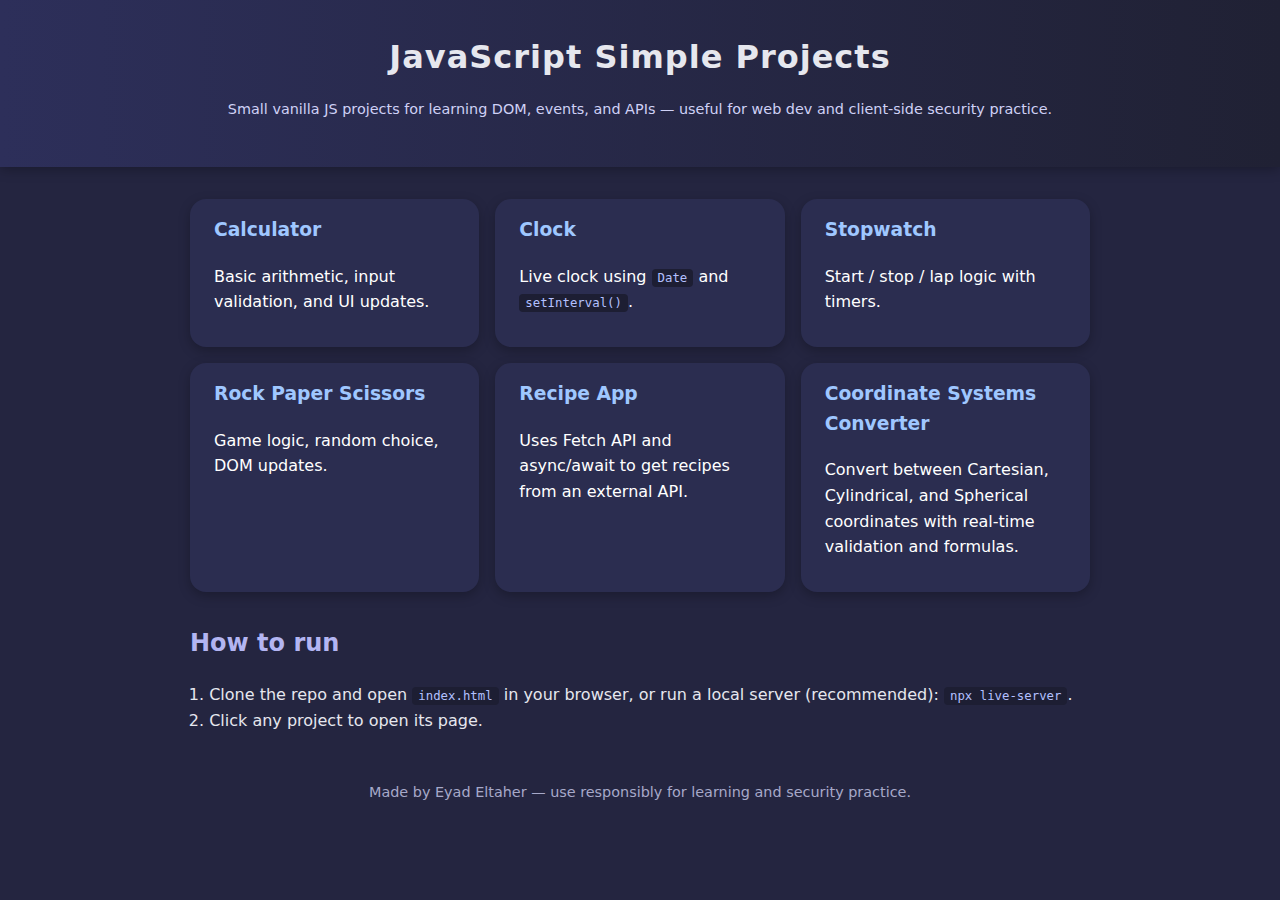
<file: index.html>
<!doctype html>
<html lang="en">
<head>
  <meta charset="utf-8" />
  <meta name="viewport" content="width=device-width,initial-scale=1" />
  <meta name="description" content="A collection of small vanilla JavaScript projects by Eyad Eltaher — from calculator and clock to coordinate system converter.">
  <title>JavaScript Simple Projects</title>


  <link rel="icon" href="data:image/svg+xml,<svg xmlns='http://www.w3.org/2000/svg' viewBox='0 0 100 100'><text y='.9em' font-size='90'>⚡</text></svg>">

  <style>
    body {
      font-family: Inter, system-ui, "Segoe UI", Roboto, Arial, sans-serif;
      margin: 0;
      background: #242540;
      color: #e6e7ee;
      line-height: 1.6;
    }

    header {
      padding: 2rem;
      text-align: center;
      background: linear-gradient(90deg, #2d2f5a, #202134);
      box-shadow: 0 2px 12px rgba(0, 0, 0, 0.3);
    }

    header h1 {
      margin: 0;
      font-size: 2rem;
      letter-spacing: 1px;
    }

    .meta {
      font-size: 0.9rem;
      color: #cfd1f6;
    }


    .container {
      max-width: 900px;
      margin: 2rem auto;
      padding: 0 1rem;
    }

    .grid {
      display: grid;
      grid-template-columns: repeat(auto-fit, minmax(220px, 1fr));
      gap: 1rem;
    }


    .card {
      background-color: #2b2d50;
      color: white;
      border-radius: 1rem;
      padding: 1rem 1.5rem;
      box-shadow: 0 4px 12px rgba(0, 0, 0, 0.25);
      transition: transform 0.25s ease, box-shadow 0.25s ease, background-color 0.25s ease;
      cursor: pointer;
    }

    .card:hover,
    .card.touch-hover {
      transform: translateY(-6px);
      background-color: #2e3058;
      box-shadow: 0 10px 25px rgba(0, 0, 0, 0.4);
    }

    .card h3 {
      margin-top: 0;
    }

    .card h3 a {
      text-decoration: none;
      color: #9fc7ff;
      transition: color 0.2s ease, text-shadow 0.25s ease;
    }

    .card h3 a:hover {
      color: #c9e2ff;
      text-shadow: 0 0 8px rgba(159, 199, 255, 0.5);
    }


    code {
      background: #1d1e33;
      padding: 2px 6px;
      border-radius: 4px;
      color: #b3c0ff;
      font-size: 0.95em;
    }


    section h2 {
      margin-top: 0;
      color: #b3b5f2;
    }

    ol {
      padding-left: 1.2rem;
    }


    footer {
      margin: 3rem 0;
      text-align: center;
      color: #a7a9c9;
      font-size: 0.9rem;
    }


    @media (prefers-reduced-motion: reduce) {
      .card {
        transition: none;
      }
    }
  </style>
</head>
<body>
  <header>
    <h1>JavaScript Simple Projects</h1>
    <p class="meta">Small vanilla JS projects for learning DOM, events, and APIs — useful for web dev and client-side security practice.</p>
  </header>

  <main class="container">
    <section class="grid">
      <article class="card">
        <h3><a href="projects/calculator/index.html">Calculator</a></h3>
        <p>Basic arithmetic, input validation, and UI updates.</p>
      </article>

      <article class="card">
        <h3><a href="projects/clock/index.html">Clock</a></h3>
        <p>Live clock using <code>Date</code> and <code>setInterval()</code>.</p>
      </article>

      <article class="card">
        <h3><a href="projects/stopwatch/index.html">Stopwatch</a></h3>
        <p>Start / stop / lap logic with timers.</p>
      </article>

      <article class="card">
        <h3><a href="projects/rock-paper-scissors/index.html">Rock Paper Scissors</a></h3>
        <p>Game logic, random choice, DOM updates.</p>
      </article>

      <article class="card">
        <h3><a href="projects/recipe-app/index.html">Recipe App</a></h3>
        <p>Uses Fetch API and async/await to get recipes from an external API.</p>
      </article>

      <article class="card">
        <h3><a href="projects/coordinate-systems-converter/index.html">Coordinate Systems Converter</a></h3>
        <p>Convert between Cartesian, Cylindrical, and Spherical coordinates with real-time validation and formulas.</p>
      </article>
    </section>

    <section style="margin-top:2rem">
      <h2>How to run</h2>
      <ol>
        <li>Clone the repo and open <code>index.html</code> in your browser, or run a local server (recommended): <code>npx live-server</code>.</li>
        <li>Click any project to open its page.</li>
      </ol>
    </section>

    <footer>
      <p>Made by Eyad Eltaher — use responsibly for learning and security practice.</p>
    </footer>
  </main>


  <script>
    document.querySelectorAll('.card').forEach(card => {
      card.addEventListener('touchstart', () => card.classList.add('touch-hover'));
      ['touchend', 'touchcancel'].forEach(evt =>
        card.addEventListener(evt, () => card.classList.remove('touch-hover'))
      );
    });
  </script>
</body>
</html>
</file>
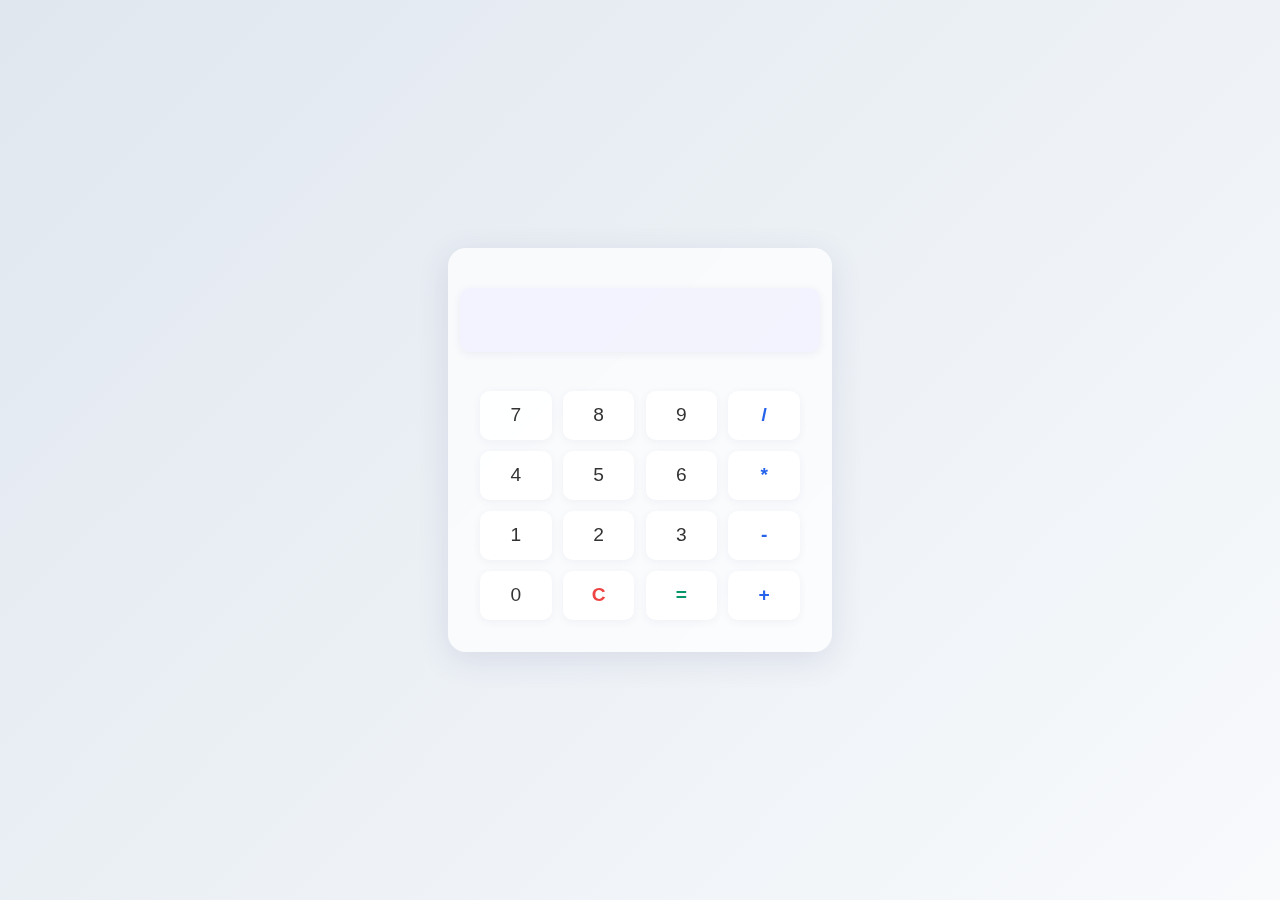
<file: projects/calculator/index.html>
<!DOCTYPE html>
<html lang="en">

<head>
    <meta charset="UTF-8">
    <meta http-equiv="X-UA-Compatible" content="IE=edge">
    <meta name="viewport" content="width=device-width, initial-scale=1.0">
    <title>My Web Page</title>
    <link rel="stylesheet" href="styles.css">
</head>
<body>
    <div id="calculator">
        <input type="text" id="display" disabled readonly>
        <div class="keys">
            <button onclick="appendToDisplay('7')">7</button>
            <button onclick="appendToDisplay('8')">8</button>
            <button onclick="appendToDisplay('9')">9</button>
            <button onclick="appendToDisplay('/')">/</button>
            <button onclick="appendToDisplay('4')">4</button>
            <button onclick="appendToDisplay('5')">5</button>
            <button onclick="appendToDisplay('6')">6</button>
            <button onclick="appendToDisplay('*')">*</button>
            <button onclick="appendToDisplay('1')">1</button>
            <button onclick="appendToDisplay('2')">2</button>
            <button onclick="appendToDisplay('3')">3</button>
            <button onclick="appendToDisplay('-')">-</button>
            <button onclick="appendToDisplay('0')">0</button>
            <button onclick="clearDisplay()">C</button>
            <button onclick="calculateResult()">=</button>
            <button onclick="appendToDisplay('+')">+</button>   
    </div>
    <script src="index.js"></script>
</body>

</html>
</file>
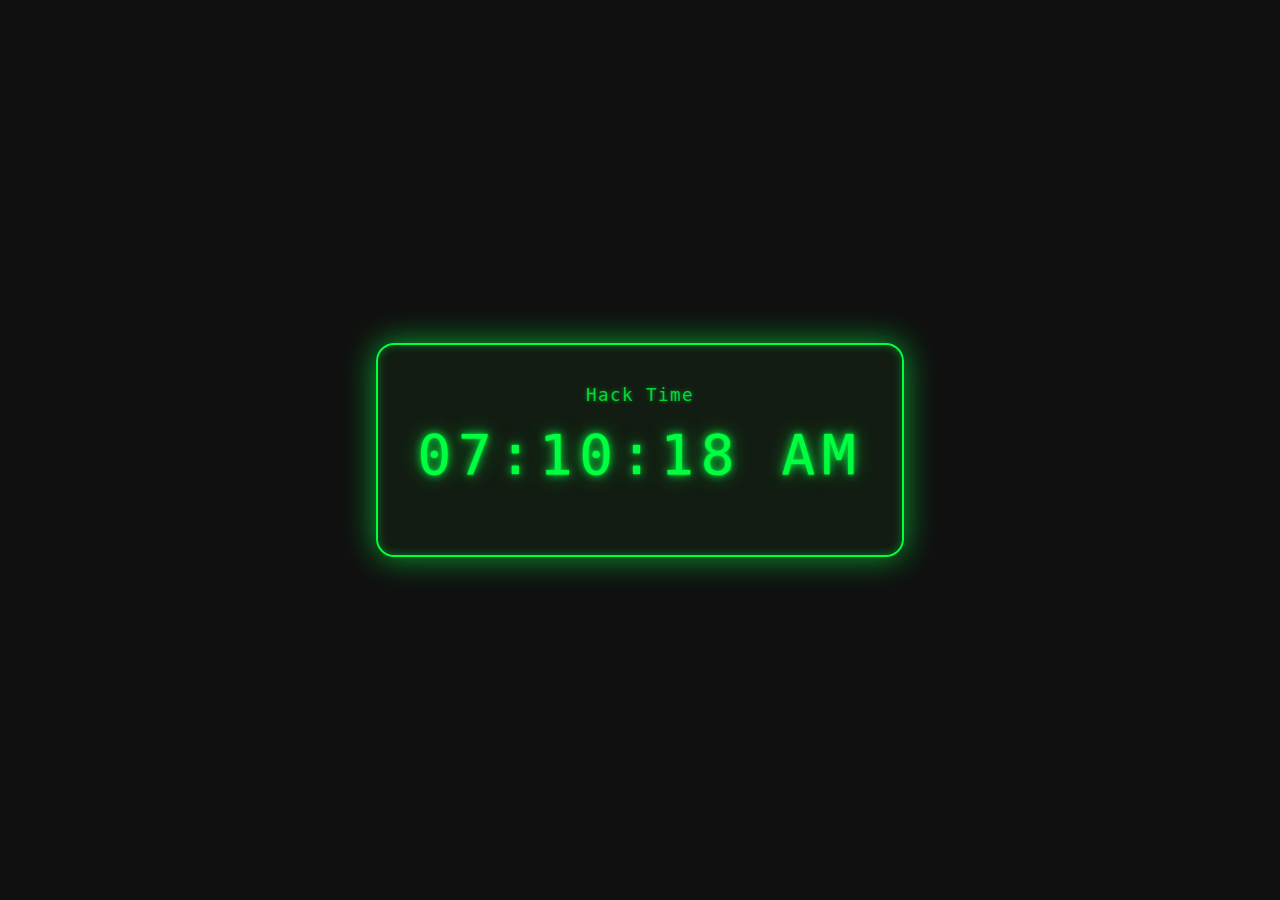
<file: projects/clock/index.html>
<!DOCTYPE html>
<html lang="en">

<head>
    <meta charset="UTF-8">
    <meta http-equiv="X-UA-Compatible" content="IE=edge">
    <meta name="viewport" content="width=device-width, initial-scale=1.0">
    <title>Hacker Digital Clock</title>
    <link rel="stylesheet" href="styles.css">
</head>
<body>
    <div class="clock-container">
        <div class="clock-label">Hack Time</div>
        <div class="digital-clock" id="time">00:00:00</div>
    </div>
    <script src="index.js"></script>
</body>

</html>
</file>
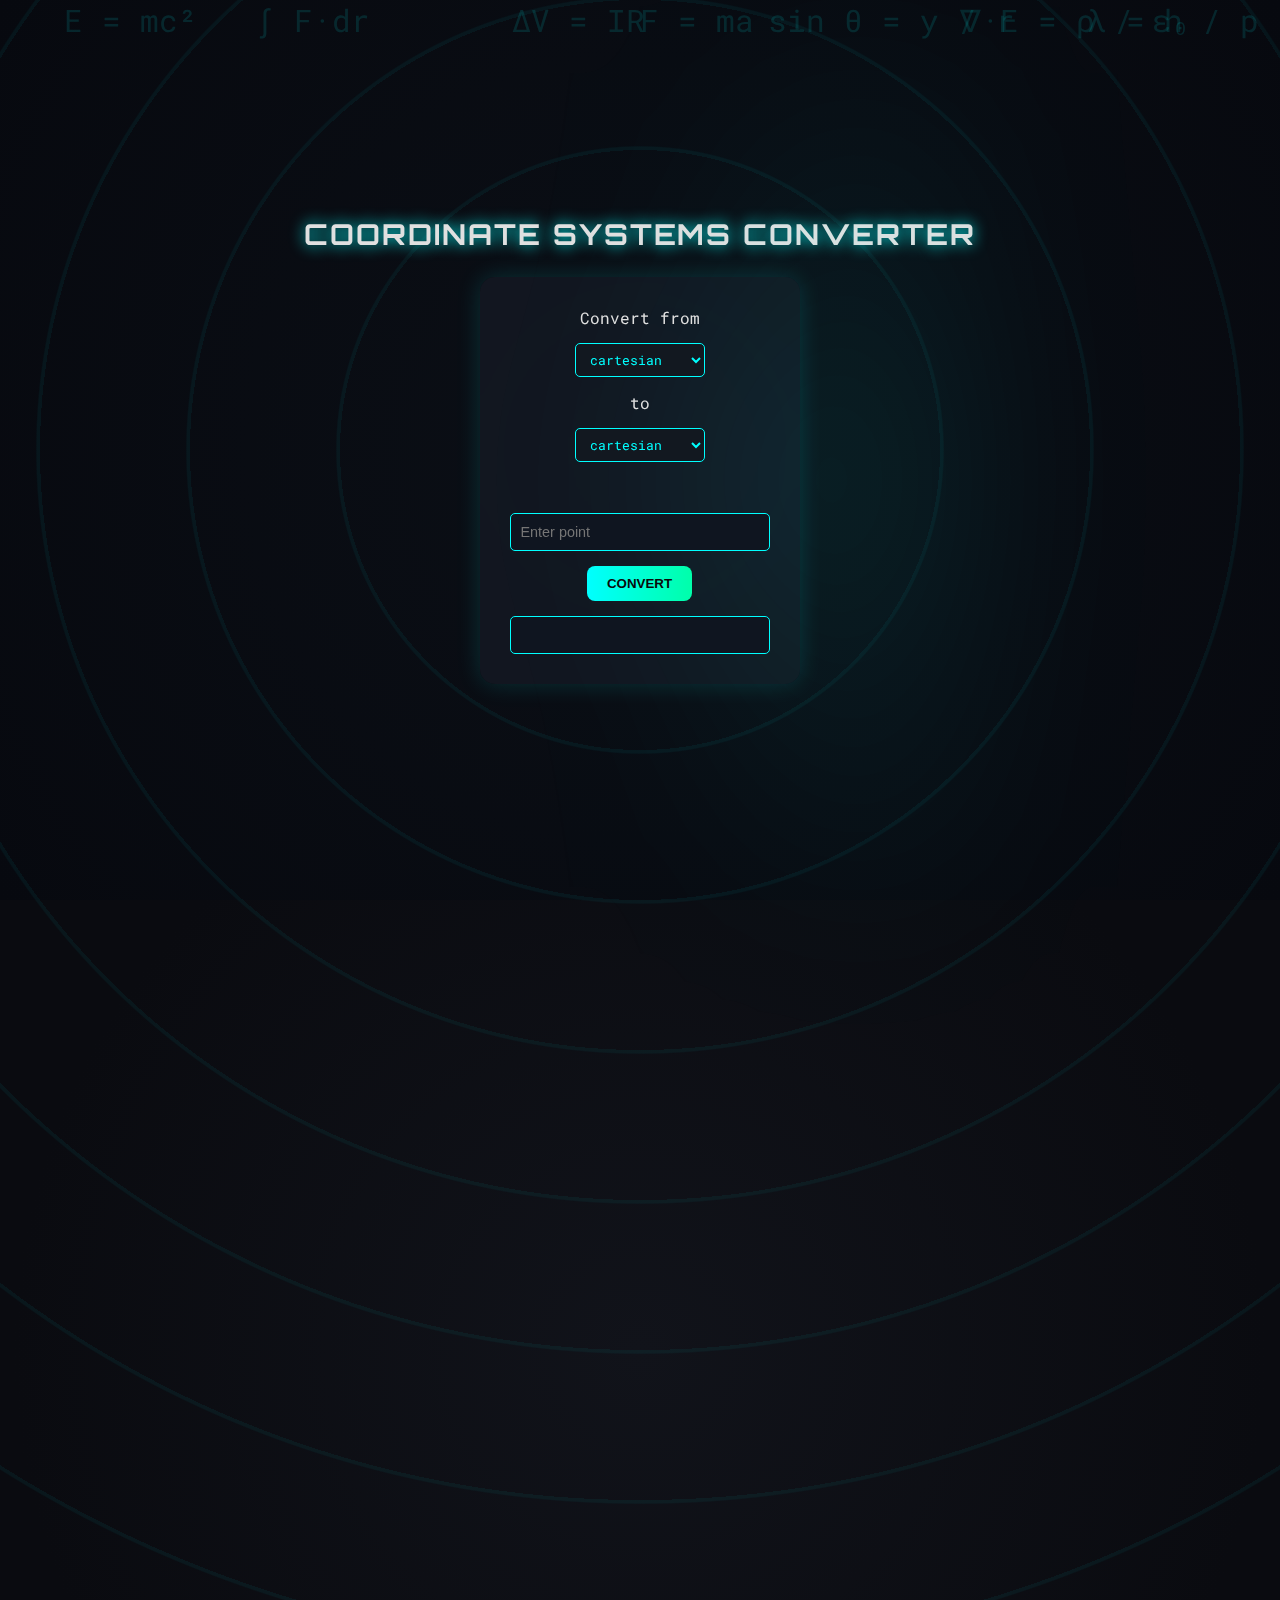
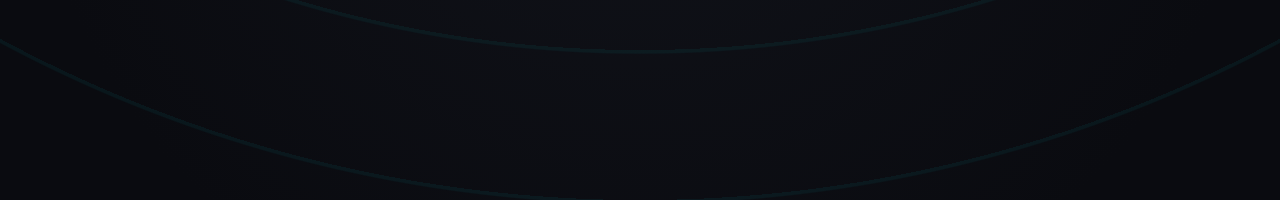
<file: projects/coordinate-systems-converter/index.html>
<!DOCTYPE html>
<html lang="en">

<head>
    <meta charset="UTF-8">
    <meta http-equiv="X-UA-Compatible" content="IE=edge">
    <meta name="viewport" content="width=device-width, initial-scale=1.0">
    <title>coordinate systems converter</title>
    <link rel="stylesheet" href="styles.css">
</head>

<body>

    <div id="equations-bg">
        <span class="eq">E = mc²</span>
        <span class="eq">∫ F·dr</span>
        <span class="eq">ΔV = IR</span>
        <span class="eq">sin θ = y / r</span>
        <span class="eq">∇·E = ρ / ε₀</span>
        <span class="eq">λ = h / p</span>
        <span class="eq">F = ma</span>
    </div>

    <div class="container"></div>
    <h1>coordinate systems converter</h1>
    <form action="">
        <label for="systems">Convert from</label>
        <select class="selectSys" id="fromSelect" name="systems">
            <option value="cartesian">cartesian</option>
            <option value="cylindrical">cylindrical</option>
            <option value="spherical">spherical</option>
        </select>
        <label for="systems">to</label>
        <select class="selectSys" id="toSelect" name="systems">
            <option value="cartesian">cartesian</option>
            <option value="cylindrical">cylindrical</option>
            <option value="spherical">spherical</option>
        </select> <br>
        <input type="text" id="inputBox" placeholder="Enter point">
        <button type="button" onclick="convert()">CONVERT</button>
        <input type="text" id="outputBox" readonly>
    </form>
    </div>
    <script src="index.js"></script>
</body>

</html>
</file>
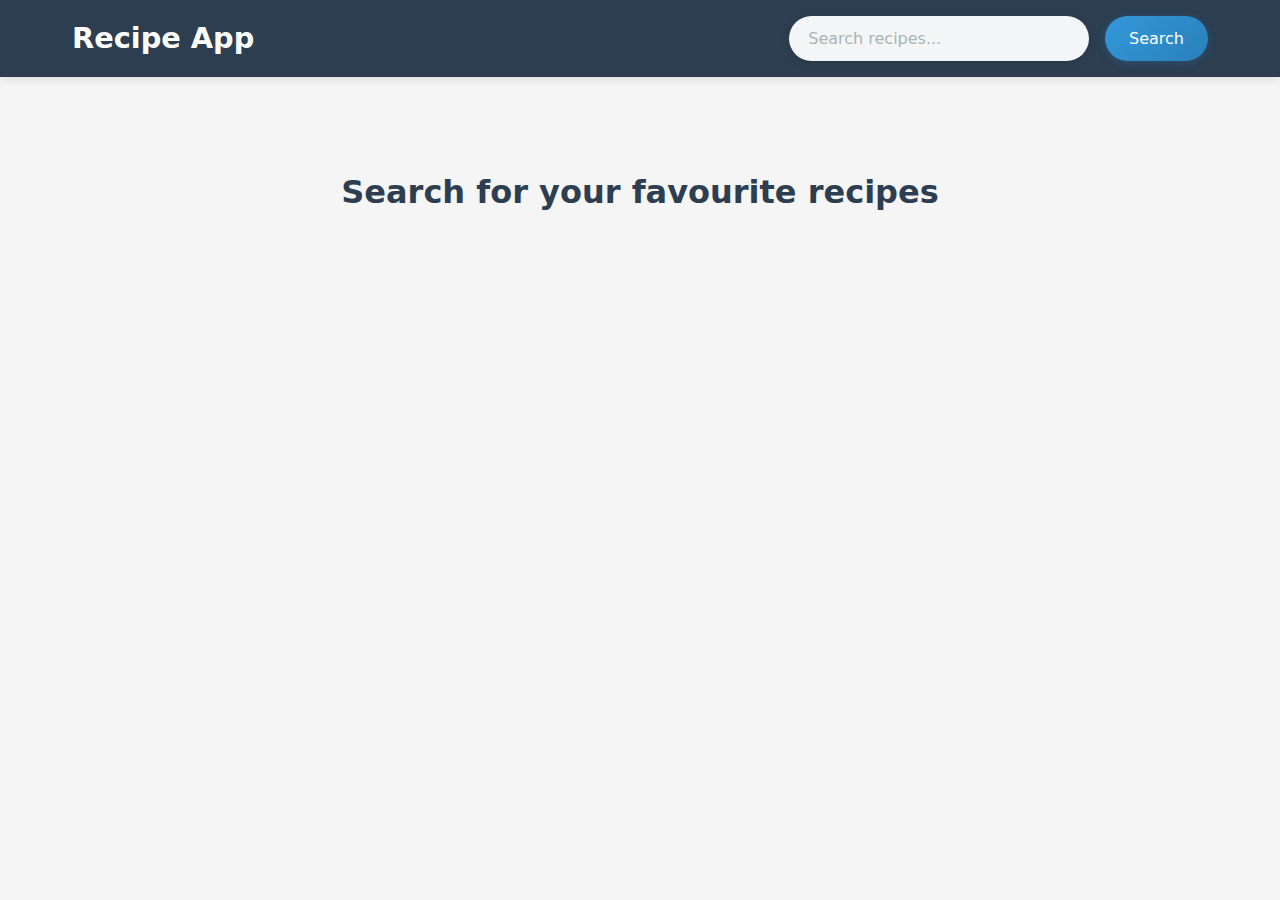
<file: projects/recipe-app/index.html>
<!DOCTYPE html>
<html lang="en" dir="ltr">

<head>
    <meta charset="UTF-8">
    <meta http-equiv="X-UA-Compatible" content="IE=edge">
    <meta name="viewport" content="width=device-width, initial-scale=1.0">
    <title>Recipe App</title>
    <link rel="stylesheet" href="styles.css">

</head>

<body>
    <header>
        <nav>
            <h1>Recipe App</h1>
            <form>
                <input type="text" placeholder="Search recipes..." class="searchBox">
                <button type="button" class="searchBtn">Search</button>
            </form>
        </nav>
    </header>
    <main>
        <section>
            <div class="recipe-container">
                <h2>Search for your favourite recipes</h2>
            </div>
            <div class="recipe-details">
                <button type="button" class="recipe-closeBtn">
                </button>
                <div class="recipe-info">
                </div>
            </div>
        </section>
    </main>
    <script src="index.js"></script>
</body>

</html>
</file>
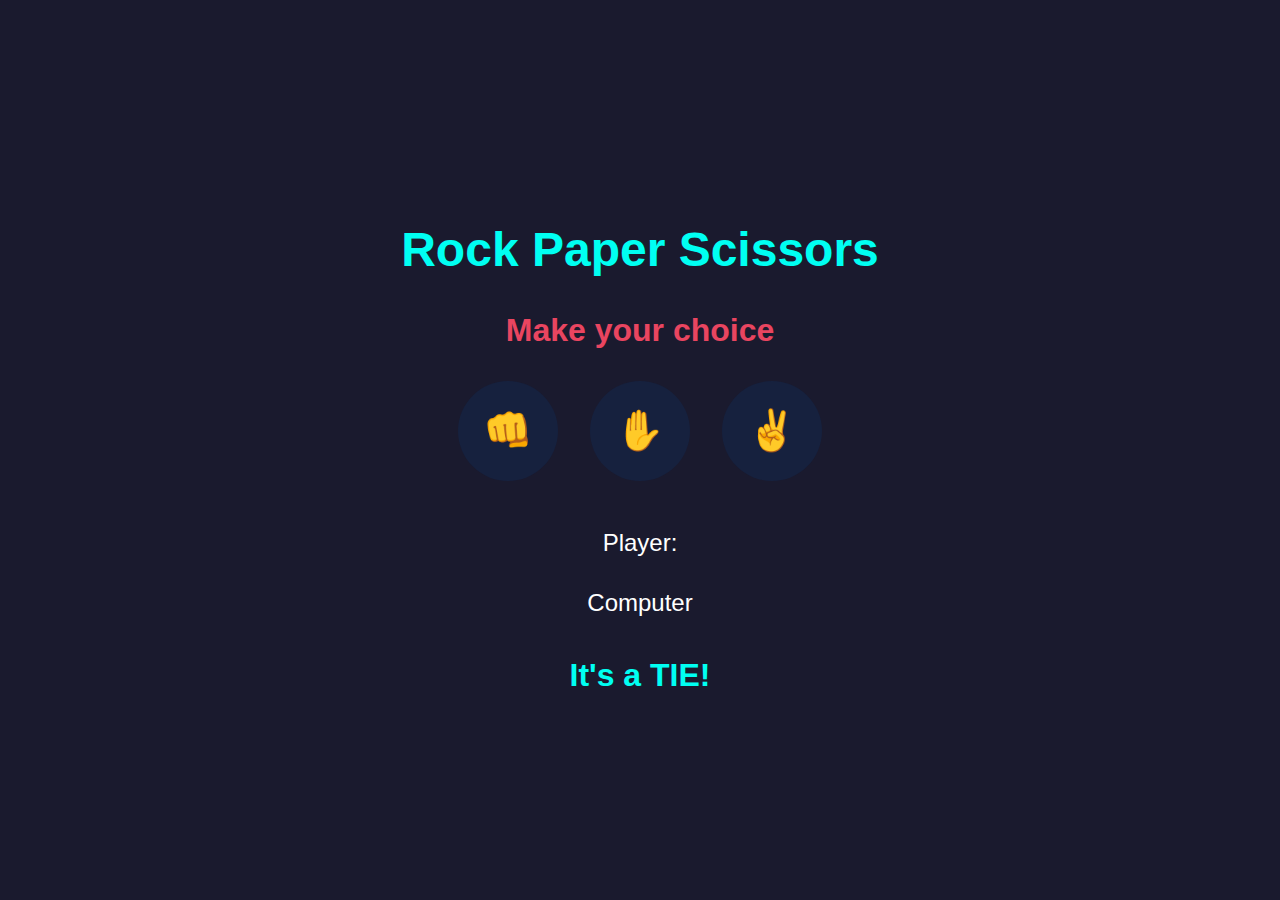
<file: projects/rock-paper-scissors/index.html>
<!DOCTYPE html>
<html lang="en">

<head>
    <meta charset="UTF-8">
    <meta http-equiv="X-UA-Compatible" content="IE=edge">
    <meta name="viewport" content="width=device-width, initial-scale=1.0">
    <title>Rock Paper Scissors</title>
    <link rel="stylesheet" href="styles.css">
</head>
<body>

    <h1>Rock Paper Scissors</h1>
    <h2>Make your choice</h2>

    <div id="choices">
        <button onclick="playGame('rock')">👊</button>
        <button onclick="playGame('paper')">✋</button>
        <button onclick="playGame('scissors')">✌️</button>
    </div>

    <div id="userDisplay">Player: </div>
    <div id="comDisplay">Computer </div>
    <div id="resultDisplay">It's a TIE!</div>

    <script src="index.js"></script>
</body>

</html>
</file>
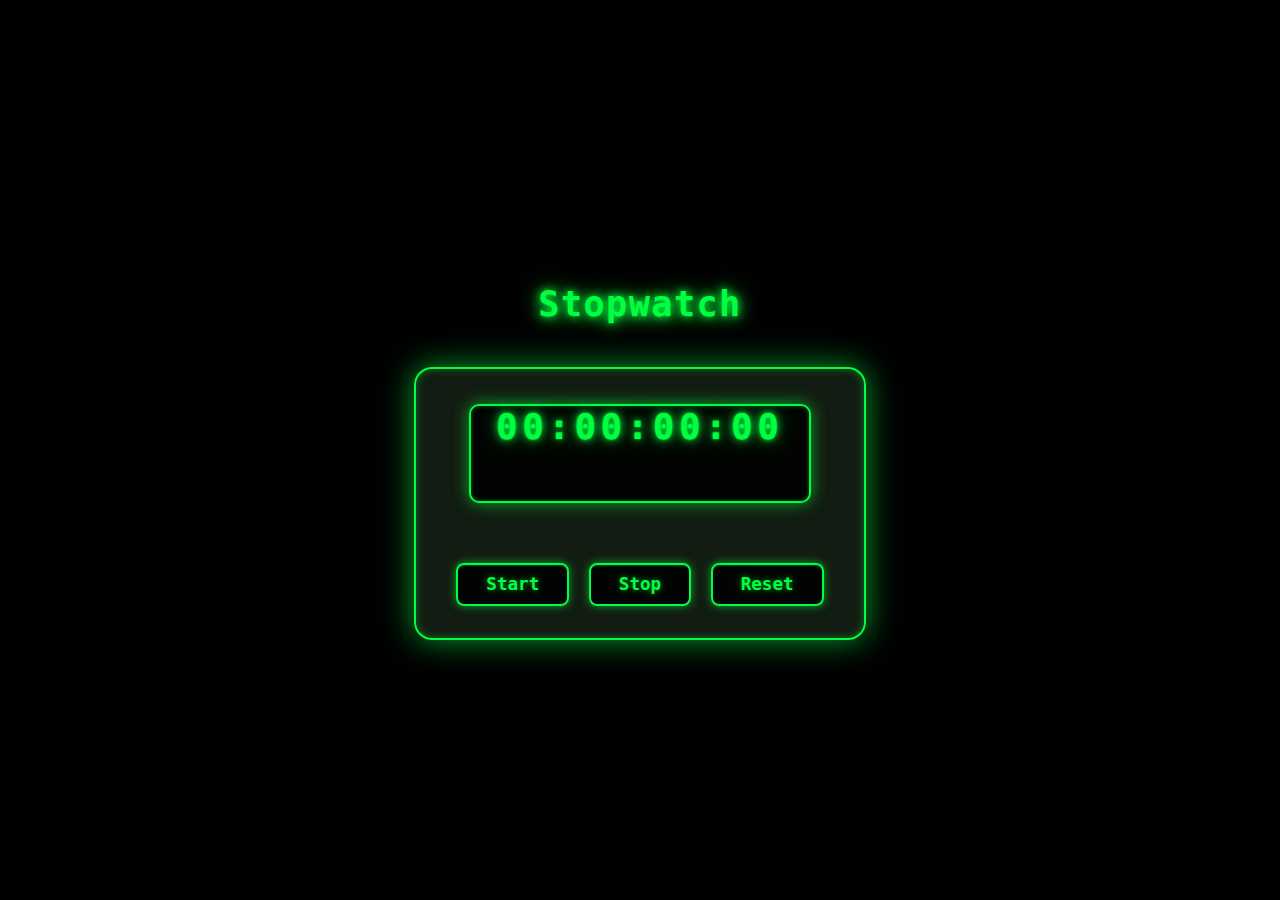
<file: projects/stopwatch/index.html>
<!DOCTYPE html>
<html lang="en">

<head>
    <meta charset="UTF-8">
    <meta http-equiv="X-UA-Compatible" content="IE=edge">
    <meta name="viewport" content="width=device-width, initial-scale=1.0">
    <title>Vista Stopwatch</title>
    <link rel="stylesheet" href="styles.css">
</head>
<body>
    <h1 id="myH1">Stopwatch</h1>
    <div id="container">
        <div id="display">
            00:00:00:00
        </div>
        <div id="controls">
            <button id="startStopBtn" onclick="start()">Start</button>
            <button id="stopBtn" onclick="stop()">Stop</button>
            <button id="resetBtn" onclick="reset()">Reset</button>
        </div>
    </div>
    <script src="index.js"></script>
</body>

</html>
</file>
<file: projects/clock/styles.css>
/* Hacker-style digital clock */

body {
    background: #101010;
    min-height: 100vh;
    margin: 0;
    display: flex;
    align-items: center;
    justify-content: center;
    font-family: 'Fira Mono', 'Consolas', 'Menlo', monospace;
}

.clock-container {
    background: rgba(20, 30, 20, 0.85);
    border: 2px solid #00ff41;
    border-radius: 18px;
    box-shadow: 0 0 32px #00ff41a0, 0 0 8px #00ff4160 inset;
    padding: 2.5em 2.5em;
    display: flex;
    flex-direction: column;
    align-items: center;
}

.digital-clock {
    color: #00ff41;
    font-size: 3.5em;
    letter-spacing: 0.12em;
    text-shadow:
        0 0 8px #00ff41,
        0 0 20px #00ff4180,
        0 0 2px #00ff41;
    font-family: 'Fira Mono', 'Consolas', 'Menlo', monospace;
    margin-bottom: 0.5em;
    user-select: none;
}

.clock-label {
    color: #00ff41cc;
    font-size: 1.1em;
    letter-spacing: 0.08em;
    margin-bottom: 1em;
    text-shadow: 0 0 4px #00ff4180;
    font-family: inherit;
}

@media (max-width: 600px) {
    .clock-container {
        padding: 1.2em 0.5em;
    }
    .digital-clock {
        font-size: 2em;
    }
}
</file>
<file: projects/coordinate-systems-converter/styles.css>
@import url('https://fonts.googleapis.com/css2?family=Orbitron:wght@500&family=Roboto+Mono:wght@400;500&display=swap');

* {
    margin: 0;
    padding: 0;
    box-sizing: border-box;
}

body {
    height: 100vh;
    display: flex;
    flex-direction: column;
    align-items: center;
    justify-content: center;
    font-family: 'Roboto Mono', monospace;
    color: #e0e0e0;
    background: radial-gradient(circle at 50% 50%, #11131a, #0a0b10 80%);
    overflow: hidden;
    position: relative;
}

/* === Animated scientific background === */
body::before {
    content: "";
    position: absolute;
    top: 0;
    left: 0;
    width: 200%;
    height: 200%;
    background: repeating-radial-gradient(
        circle at center,
        rgba(0, 255, 255, 0.05) 0,
        rgba(0, 255, 255, 0.05) 2px,
        transparent 3px,
        transparent 100px
    );
    animation: drift 60s linear infinite;
    transform: translate(-25%, -25%) scale(1.5);
    z-index: 0;
}

@keyframes drift {
    from { transform: translate(-25%, -25%) rotate(0deg) scale(1.5); }
    to { transform: translate(-25%, -25%) rotate(360deg) scale(1.5); }
}


h1 {
    font-family: 'Orbitron', sans-serif;
    text-transform: uppercase;
    letter-spacing: 2px;
    margin-bottom: 25px;
    font-size: 1.8em;
    z-index: 1;
    text-shadow: 0 0 15px cyan;
}


form {
    display: flex;
    flex-direction: column;
    align-items: center;
    gap: 15px;
    padding: 30px;
    border-radius: 15px;
    background: rgba(20, 25, 35, 0.8);
    backdrop-filter: blur(10px);
    box-shadow: 0 0 25px rgba(0, 255, 255, 0.15);
    z-index: 1;
    width: 320px;
}


label {
    margin: 0 5px;
}

.selectSys {
    padding: 6px 10px;
    border-radius: 5px;
    border: 1px solid cyan;
    background: #121820;
    color: cyan;
    outline: none;
    font-family: inherit;
    transition: 0.2s;
}

.selectSys:hover {
    box-shadow: 0 0 10px cyan;
}


#inputBox, #outputBox {
    width: 100%;
    padding: 10px;
    border-radius: 5px;
    border: 1px solid cyan;
    background: #0f1520;
    color: #00ffff;
    outline: none;
    font-size: 0.9em;
    transition: 0.3s;
}

#inputBox:focus {
    box-shadow: 0 0 12px cyan;
}


button {
    padding: 10px 20px;
    border-radius: 8px;
    border: none;
    cursor: pointer;
    background: linear-gradient(90deg, cyan, #00ffaa);
    color: #0a0a0a;
    font-weight: bold;
    transition: 0.3s;
    text-transform: uppercase;
}

button:hover {
    background: linear-gradient(90deg, #00ffaa, cyan);
    box-shadow: 0 0 20px cyan;
    transform: scale(1.05);
}

form::after {
    content: "";
    position: absolute;
    width: 200%;
    height: 200%;
    top: -50%;
    left: -50%;
    background: conic-gradient(
        from 0deg,
        transparent 0deg,
        rgba(0,255,255,0.1) 90deg,
        transparent 180deg
    );
    animation: rotateGlow 20s linear infinite;
    z-index: -1;
    filter: blur(100px);
}

@keyframes rotateGlow {
    from { transform: rotate(0deg); }
    to { transform: rotate(360deg); }
}


#equations-bg {
  position: fixed;
  inset: 0;
  overflow: hidden;
  z-index: -1;
  background: radial-gradient(circle at 50% 50%, #0b0f16 0%, #07090f 100%);
}

.eq {
  position: absolute;
  color: rgba(0,255,255,0.12);
  font-family: 'Roboto Mono', monospace;
  font-size: calc(18px + 1vw);
  white-space: nowrap;
  animation: floatEq 30s linear infinite;
}

@keyframes floatEq {
  from { transform: translateY(110vh) rotate(0deg); opacity: 0; }
  10%  { opacity: 1; }
  50%  { transform: translateY(-10vh) rotate(180deg); opacity: 0.7; }
  to   { transform: translateY(-120vh) rotate(360deg); opacity: 0; }
}

.eq:nth-child(1){ left:5%;  animation-delay:0s; }
.eq:nth-child(2){ left:20%; animation-delay:5s; }
.eq:nth-child(3){ left:40%; animation-delay:8s; }
.eq:nth-child(4){ left:60%; animation-delay:12s; }
.eq:nth-child(5){ left:75%; animation-delay:17s; }
.eq:nth-child(6){ left:85%; animation-delay:21s; }
.eq:nth-child(7){ left:50%; animation-delay:28s; }
</file>
<file: projects/recipe-app/styles.css>
* {
    margin: 0;
    padding: 0;
    box-sizing: border-box;
    font-family: 'Segoe UI', system-ui, -apple-system, sans-serif;
}

body {
    background-color: #f5f5f5;
    min-height: 100vh;
}

header {
    background-color: #2c3e50;
    padding: 1rem 0;
    box-shadow: 0 2px 10px rgba(0, 0, 0, 0.1);
}

nav {
    max-width: 1200px;
    margin: 0 auto;
    padding: 0 2rem;
    display: flex;
    justify-content: space-between;
    align-items: center;
}

h1 {
    color: #fff;
    font-size: 1.8rem;
    transition: transform 0.3s ease;
}

h1:hover {
    transform: scale(1.05);
}

form {
    display: flex;
    gap: 1rem;
}

.searchBox {
    padding: 0.8rem 1.2rem;
    width: 300px;
    border: none;
    border-radius: 25px;
    font-size: 1rem;
    background: rgba(255, 255, 255, 0.95);
    transition: all 0.3s cubic-bezier(0.4, 0, 0.2, 1);
    box-shadow: 0 2px 10px rgba(0, 0, 0, 0.1);
    color: #2c3e50;
}

.searchBox::placeholder {
    color: #95a5a6;
    opacity: 0.8;
}

.searchBox:focus {
    outline: none;
    width: 340px;
    background: #ffffff;
    box-shadow: 0 4px 15px rgba(52, 152, 219, 0.2);
}

.searchBox:hover {
    box-shadow: 0 4px 15px rgba(0, 0, 0, 0.15);
}

.searchBtn {
    padding: 0.8rem 1.5rem;
    background: linear-gradient(135deg, #3498db, #2980b9);
    color: white;
    border: none;
    border-radius: 25px;
    cursor: pointer;
    font-size: 1rem;
    font-weight: 500;
    transition: all 0.3s cubic-bezier(0.4, 0, 0.2, 1);
    position: relative;
    overflow: hidden;
    box-shadow: 0 2px 10px rgba(41, 128, 185, 0.3);
}

.searchBtn:hover {
    transform: translateY(-2px) scale(1.02);
    box-shadow: 0 4px 15px rgba(41, 128, 185, 0.4);
    background: linear-gradient(135deg, #2980b9, #3498db);
}

.searchBtn:active {
    transform: translateY(1px);
    box-shadow: 0 2px 5px rgba(41, 128, 185, 0.4);
}

main {
    max-width: 1200px;
    margin: 2rem auto;
    padding: 0 2rem;
}

h2 {
    text-align: center;
    color: #2c3e50;
    margin: 2rem 0;
    font-size: 2rem;
    font-weight: 600;
    width: 100%;
}

.recipe-container {
    display: grid;
    grid-template-columns: repeat(3, 1fr);
    gap: 2rem;
    padding: 2rem 0;
    width: 100%;
    text-align: center;
}

.recipe-container h2 {
    grid-column: 1 / -1;
}

.recipe {
    background: white;
    border-radius: 15px;
    padding: 1.5rem;
    box-shadow: 0 4px 15px rgba(0, 0, 0, 0.1);
    transition: transform 0.3s ease, box-shadow 0.3s ease;
    display: flex;
    flex-direction: column;
    align-items: center;
    justify-content: center;
}

.recipe:hover {
    transform: translateY(-5px);
    box-shadow: 0 8px 20px rgba(0, 0, 0, 0.15);
}

.recipe img {
    width: 100%;
    height: 250px;
    object-fit: cover;
    border-radius: 10px;
    margin-bottom: 1.5rem;
}

.recipe h3 {
    font-size: 1.4rem;
    margin: 0.5rem 0;
    color: #2c3e50;
    text-align: center;
}

.recipe p {
    color: #666;
    margin: 0.3rem 0;
    font-size: 1rem;
    text-align: center;
}

.recipe button {
    margin-top: 1rem;
    padding: 0.8rem 1.5rem;
    background: linear-gradient(135deg, #3498db, #2980b9);
    color: white;
    border: none;
    border-radius: 25px;
    cursor: pointer;
    font-size: 1rem;
    font-weight: 500;
    transition: all 0.3s cubic-bezier(0.4, 0, 0.2, 1);
    box-shadow: 0 2px 10px rgba(41, 128, 185, 0.3);
    width: 80%;
}

.recipe button:hover {
    transform: translateY(-2px) scale(1.02);
    box-shadow: 0 4px 15px rgba(41, 128, 185, 0.4);
    background: linear-gradient(135deg, #2980b9, #3498db);
}

.recipe button:active {
    transform: translateY(1px);
    box-shadow: 0 2px 5px rgba(41, 128, 185, 0.4);
}


::-webkit-scrollbar {
    width: 12px;
}

::-webkit-scrollbar-track {
    background: #f5f5f5;
    border-radius: 10px;
}

::-webkit-scrollbar-thumb {
    background: linear-gradient(135deg, #3498db, #2980b9);
    border-radius: 10px;
    border: 3px solid #f5f5f5;
}

::-webkit-scrollbar-thumb:hover {
    background: linear-gradient(135deg, #2980b9, #3498db);
}

* {
    scrollbar-width: thin;
    scrollbar-color: #3498db #f5f5f5;
}


html {
    scroll-behavior: smooth;
}

@media (max-width: 1024px) {
    .recipe-container {
        grid-template-columns: repeat(2, 1fr);
    }
}

@media (max-width: 768px) {
    nav {
        flex-direction: column;
        gap: 1rem;
        text-align: center;
    }

    form {
        width: 100%;
    }

    .searchBox {
        width: 100%;
    }

    .searchBox:focus {
        width: 100%;
    }

    .recipe-container {
        grid-template-columns: 1fr;
    }
}

.recipe-details {
    position: fixed;
    top: 0;
    left: 0;
    width: 100%;
    height: 100%;
    background: rgba(0, 0, 0, 0.8);
    display: none;
    justify-content: center;
    align-items: center;
    z-index: 1000;
    backdrop-filter: blur(5px);
}

.recipe-info {
    background: white;
    width: 90%;
    max-width: 800px;
    max-height: 90vh;
    border-radius: 20px;
    padding: 2rem;
    position: relative;
    overflow-y: auto;
    box-shadow: 0 0 30px rgba(0, 0, 0, 0.3);
    animation: slideIn 0.3s ease-out;
}

@keyframes slideIn {
    from {
        transform: translateY(-100px);
        opacity: 0;
    }

    to {
        transform: translateY(0);
        opacity: 1;
    }
}

.recipe-info h2 {
    color: #2c3e50;
    font-size: 2rem;
    margin-bottom: 1.5rem;
    border-bottom: 2px solid #3498db;
    padding-bottom: 0.5rem;
}

.recipe-info img {
    width: 100%;
    max-height: 400px;
    object-fit: cover;
    border-radius: 15px;
    margin: 1rem 0;
    box-shadow: 0 4px 15px rgba(0, 0, 0, 0.1);
}

.recipe-info h3 {
    color: #2c3e50;
    font-size: 1.5rem;
    margin: 1.5rem 0 1rem 0;
}

.recipe-info ul {
    list-style-position: inside;
    margin-bottom: 1.5rem;
    columns: 2;
    padding: 0 1rem;
}

.recipe-info li {
    margin: 0.5rem 0;
    color: #444;
    font-size: 1.1rem;
}

.recipe-info p {
    line-height: 1.8;
    color: #444;
    font-size: 1.1rem;
    margin-bottom: 1.5rem;
    white-space: pre-line;
}

.recipe-info a {
    display: inline-block;
    padding: 0.8rem 1.5rem;
    background: linear-gradient(135deg, #e74c3c, #c0392b);
    color: white;
    text-decoration: none;
    border-radius: 25px;
    margin-top: 1rem;
    transition: all 0.3s ease;
}

.recipe-info a:hover {
    transform: translateY(-2px);
    box-shadow: 0 4px 15px rgba(231, 76, 60, 0.4);
}

.recipe-closeBtn {
    position: absolute;
    top: 1rem;
    right: 1rem;
    background: none;
    border: none;
    font-size: 1.5rem;
    cursor: pointer;
    width: 40px;
    height: 40px;
    border-radius: 50%;
    background: #f5f5f5;
    transition: all 0.3s ease;
}

.recipe-closeBtn::before,
.recipe-closeBtn::after {
    content: '';
    position: absolute;
    width: 20px;
    height: 2px;
    background: #2c3e50;
    top: 50%;
    left: 50%;
    transition: background 0.3s ease;
}

.recipe-closeBtn::before {
    transform: translate(-50%, -50%) rotate(45deg);
}

.recipe-closeBtn::after {
    transform: translate(-50%, -50%) rotate(-45deg);
}

.recipe-closeBtn:hover {
    background: #e74c3c;
    transform: rotate(90deg);
}

.recipe-closeBtn:hover::before,
.recipe-closeBtn:hover::after {
    background: white;
}

/* Update recipe-details display property */
.recipe-details {
    display: none;
}

.recipe-details.active {
    display: flex;
}
</file>
<file: projects/rock-paper-scissors/styles.css>
body {
    background-color: #1a1a2e;
    color: white;
    font-family: Arial, sans-serif;
    margin: 0;
    min-height: 100vh;
    display: flex;
    flex-direction: column;
    align-items: center;
    justify-content: center;
}

h1 {
    font-size: 3rem;
    margin-bottom: 0.5rem;
    color: #00fff2;
}

h2 {
    font-size: 2rem;
    color: #e94560;
    margin-bottom: 2rem;
}

#choices {
    display: flex;
    gap: 2rem;
    margin-bottom: 2rem;
}

button {
    width: 100px;
    height: 100px;
    border-radius: 50%;
    border: none;
    background-color: #16213e;
    color: white;
    font-size: 2.5rem;
    cursor: pointer;
    transition: transform 0.2s, background-color 0.2s;
}

button:hover {
    transform: scale(1.1);
    background-color: #e94560;
}

#userDisplay, #comDisplay, #resultDisplay {
    font-size: 1.5rem;
    margin: 0.5rem;
    padding: 0.5rem;
    text-align: center;
}

#resultDisplay {
    font-size: 2rem;
    font-weight: bold;
    color: #00fff2;
    margin-top: 1rem;
}
</file>
<file: projects/stopwatch/styles.css>
/* Hacker-style background */
body {
    min-height: 100vh;
    margin: 0;
    padding: 0;
    background-color: #000000;
    /* background: linear-gradient(135deg, #101c10 0%, #1a2d1a 100%); */
    font-family: 'Fira Mono', 'Consolas', 'Menlo', monospace;
    display: flex;
    flex-direction: column;
    align-items: center;
    justify-content: center;
}

/* Title */
#myH1 {
    font-family: 'Fira Mono', 'Consolas', 'Menlo', monospace;
    font-size: 2.2em;
    color: #00ff41;
    text-shadow:
        0 0 8px #00ff41,
        0 0 24px #00ff41a0,
        0 2px 16px #00ff41a0,
        0 1px 0 #003b1a;
    margin-bottom: 1.2em;
    letter-spacing: 0.04em;
    animation: h1-glow 2.5s infinite alternate;
}

@keyframes h1-glow {
    0%, 100% {
        text-shadow:
            0 0 8px #00ff41,
            0 0 24px #00ff41a0,
            0 2px 16px #00ff41a0,
            0 1px 0 #003b1a;
    }
    70% {
        text-shadow:
            0 0 16px #00ff41,
            0 0 32px #00ff41,
            0 2px 24px #00ff41a0,
            0 1px 0 #003b1a;
    }
}

/* Stopwatch container */
#container {
    background: rgba(20, 30, 20, 0.92);
    border-radius: 18px;
    border: 2px solid #00ff41;
    box-shadow:
        0 0 32px #00ff41a0,
        0 0 8px #00ff4160 inset;
    padding: 2.2em 2.5em 2em 2.5em;
    display: flex;
    flex-direction: column;
    align-items: center;
    min-width: 340px;
    max-width: 95vw;
}

/* Display field */
#display {
    width: 16ch;
    height: 2.7em;
    margin-bottom: 1.7em;
    border: 2px solid #00ff41;
    border-radius: 10px;
    background: rgba(0, 0, 0, 0.85);
    box-shadow:
        0 0 16px #00ff41a0,
        0 0 4px #00ff4160 inset;
    font-size: 2.2em;
    color: #00ff41;
    text-align: center;
    letter-spacing: 0.14em;
    outline: none;
    transition: background 0.2s, box-shadow 0.2s;
    font-family: 'Fira Mono', 'Consolas', 'Menlo', monospace;
    user-select: none;
    font-weight: 700;
    text-shadow:
        0 0 8px #00ff41,
        0 0 20px #00ff4180,
        0 0 2px #00ff41;
    animation: flicker 2.5s infinite alternate;
}

/* Flicker animation for display */
@keyframes flicker {
    0% { opacity: 1; }
    97% { opacity: 1; }
    98% { opacity: 0.85; }
    100% { opacity: 1; }
}

/* Controls */
#controls {
    display: flex;
    gap: 1.2em;
    justify-content: center;
    width: 100%;
}

/* Hacker-style buttons */
#controls button {
    background: rgba(0, 0, 0, 0.85);
    border: 2px solid #00ff41;
    border-radius: 8px;
    box-shadow:
        0 0 8px #00ff41a0,
        0 1.5px 0 #003b1a inset;
    color: #00ff41;
    font-size: 1.1em;
    font-family: 'Fira Mono', 'Consolas', 'Menlo', monospace;
    padding: 0.55em 1.6em;
    font-weight: 600;
    cursor: pointer;
    transition: background 0.18s, box-shadow 0.18s, border 0.18s, color 0.18s;
    outline: none;
    text-shadow: 0 0 6px #00ff41a0;
}

#controls button:hover {
    background: #003b1a;
    border-color: #00ff41;
    color: #b6ffb6;
    box-shadow: 0 0 16px #00ff41a0;
}

#controls button:active {
    background: #00ff41;
    color: #003b1a;
    border-color: #00ff41;
    box-shadow: 0 0 8px #00ff41a0;
}

@media (max-width: 500px) {
    #container {
        padding: 1.2em 0.5em 1em 0.5em;
        min-width: 0;
    }
    #display {
        width: 100%;
        font-size: 1.2em;
    }
    #controls {
        gap: 0.5em;
    }
}
</file>
<file: projects/calculator/styles.css>
/* Reset some defaults */
body {
    min-height: 100vh;
    margin: 0;
    padding: 0;
    background: linear-gradient(135deg, #e0e7ef 0%, #f8fafc 100%);
    font-family: 'Segoe UI', Arial, sans-serif;
    display: flex;
    align-items: center;
    justify-content: center;
}

/* Calculator container */
#calculator {
    background: rgba(255, 255, 255, 0.7);
    backdrop-filter: blur(12px);
    border-radius: 18px;
    box-shadow: 0 8px 32px rgba(60, 60, 120, 0.12);
    padding: 2.5em 2em 2em 2em;
    max-width: 320px;
    width: 100%;
    display: flex;
    flex-direction: column;
    align-items: center;
}

/* Display field */
#display {
    width: 100%;
    height: 2.5em;
    margin-bottom: 1.5em;
    border: none;
    border-radius: 10px;
    background: rgba(240, 240, 255, 0.7);
    box-shadow: 0 2px 8px rgba(60, 60, 120, 0.07);
    font-size: 1.6em;
    color: #222;
    text-align: right;
    padding: 0 0.8em;
    letter-spacing: 1px;
    outline: none;
    transition: background 0.2s;
}

/* Keypad grid */
.keys {
    width: 100%;
    display: grid;
    grid-template-columns: repeat(4, 1fr);
    gap: 0.7em;
}

/* Calculator buttons */
.keys button {
    background: rgba(255,255,255,0.85);
    border: none;
    border-radius: 10px;
    box-shadow: 0 2px 8px rgba(60, 60, 120, 0.06);
    font-size: 1.2em;
    color: #333;
    padding: 0.7em 0;
    cursor: pointer;
    transition: background 0.18s, box-shadow 0.18s;
}

.keys button:hover {
    background: #e0e7ef;
    box-shadow: 0 4px 16px rgba(60, 60, 120, 0.10);
}

.keys button:active {
    background: #c7d2fe;
}

.keys button:nth-child(4),
.keys button:nth-child(8),
.keys button:nth-child(12),
.keys button:nth-child(16) {
    color: #2563eb;
    font-weight: 600;
}

.keys button:nth-child(14) {
    color: #ef4444;
    font-weight: 600;
}

.keys button:nth-child(15) {
    color: #059669;
    font-weight: 600;
}
</file>
